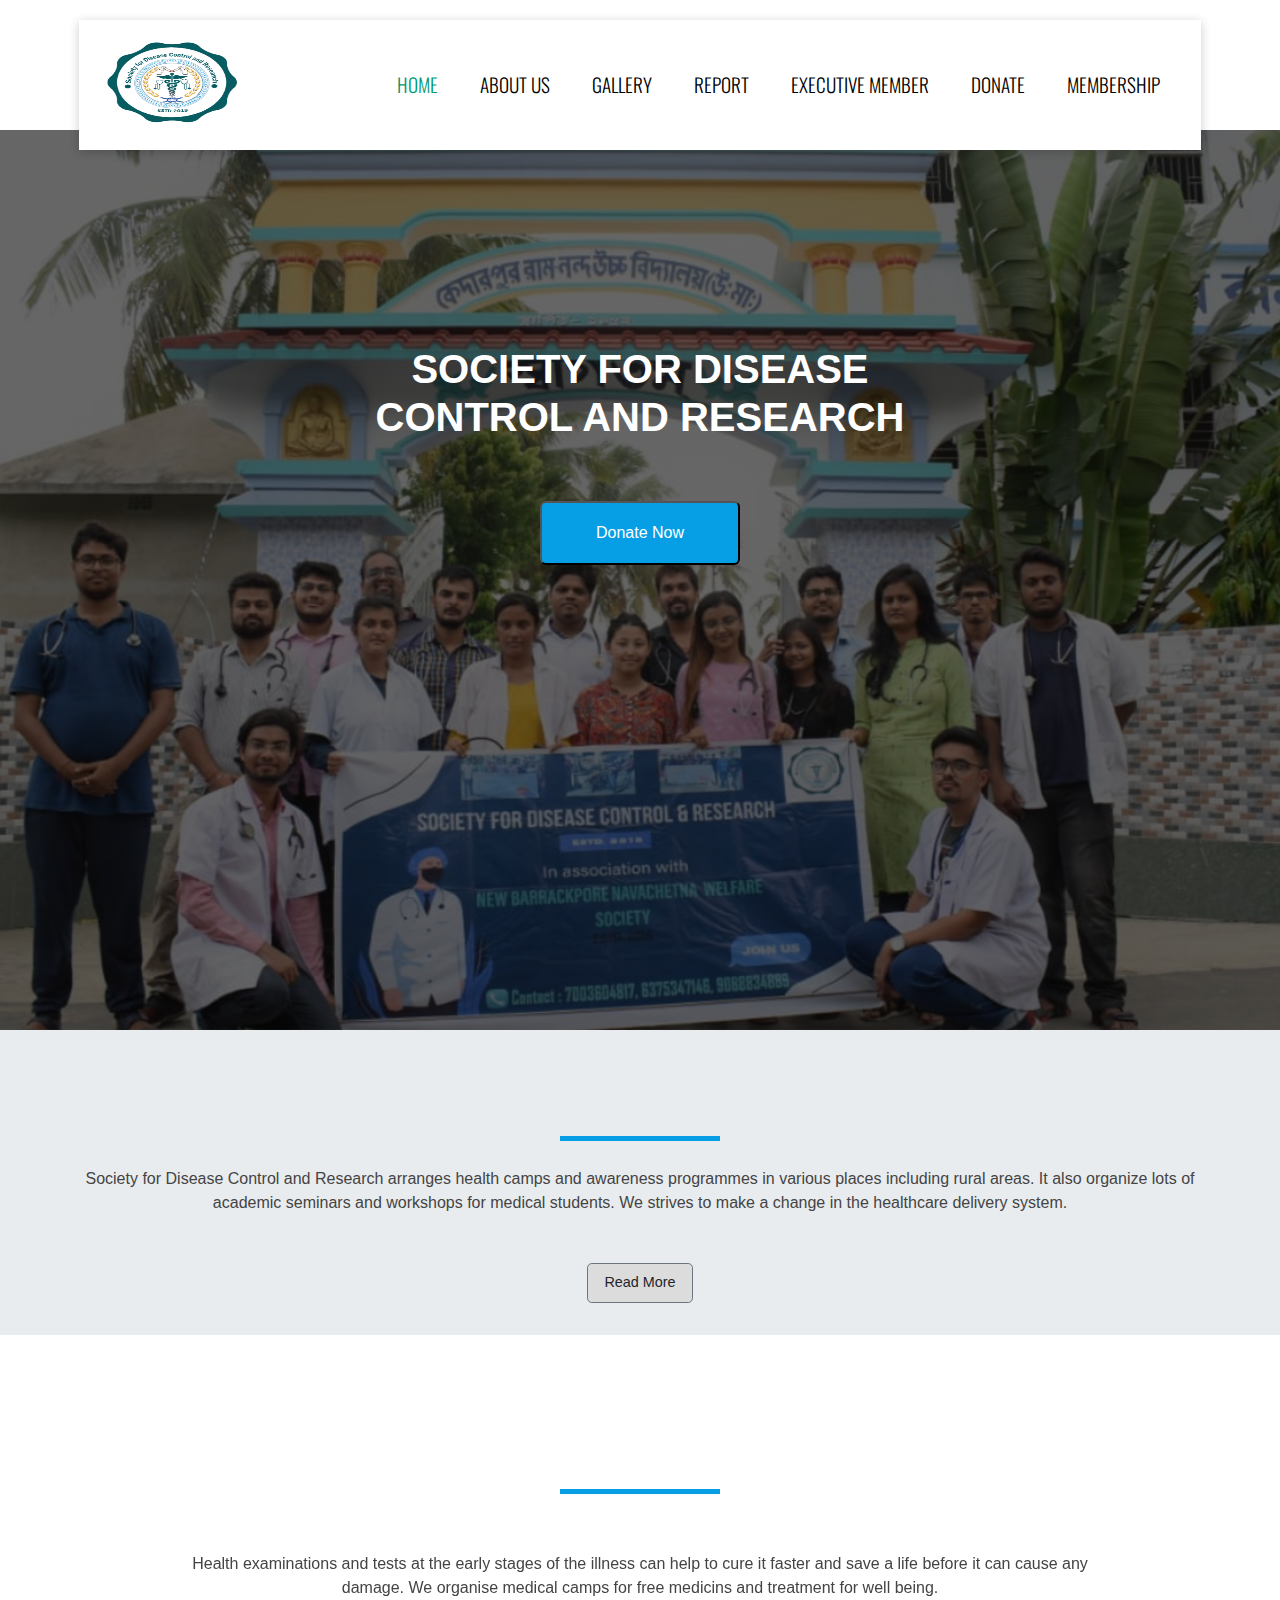
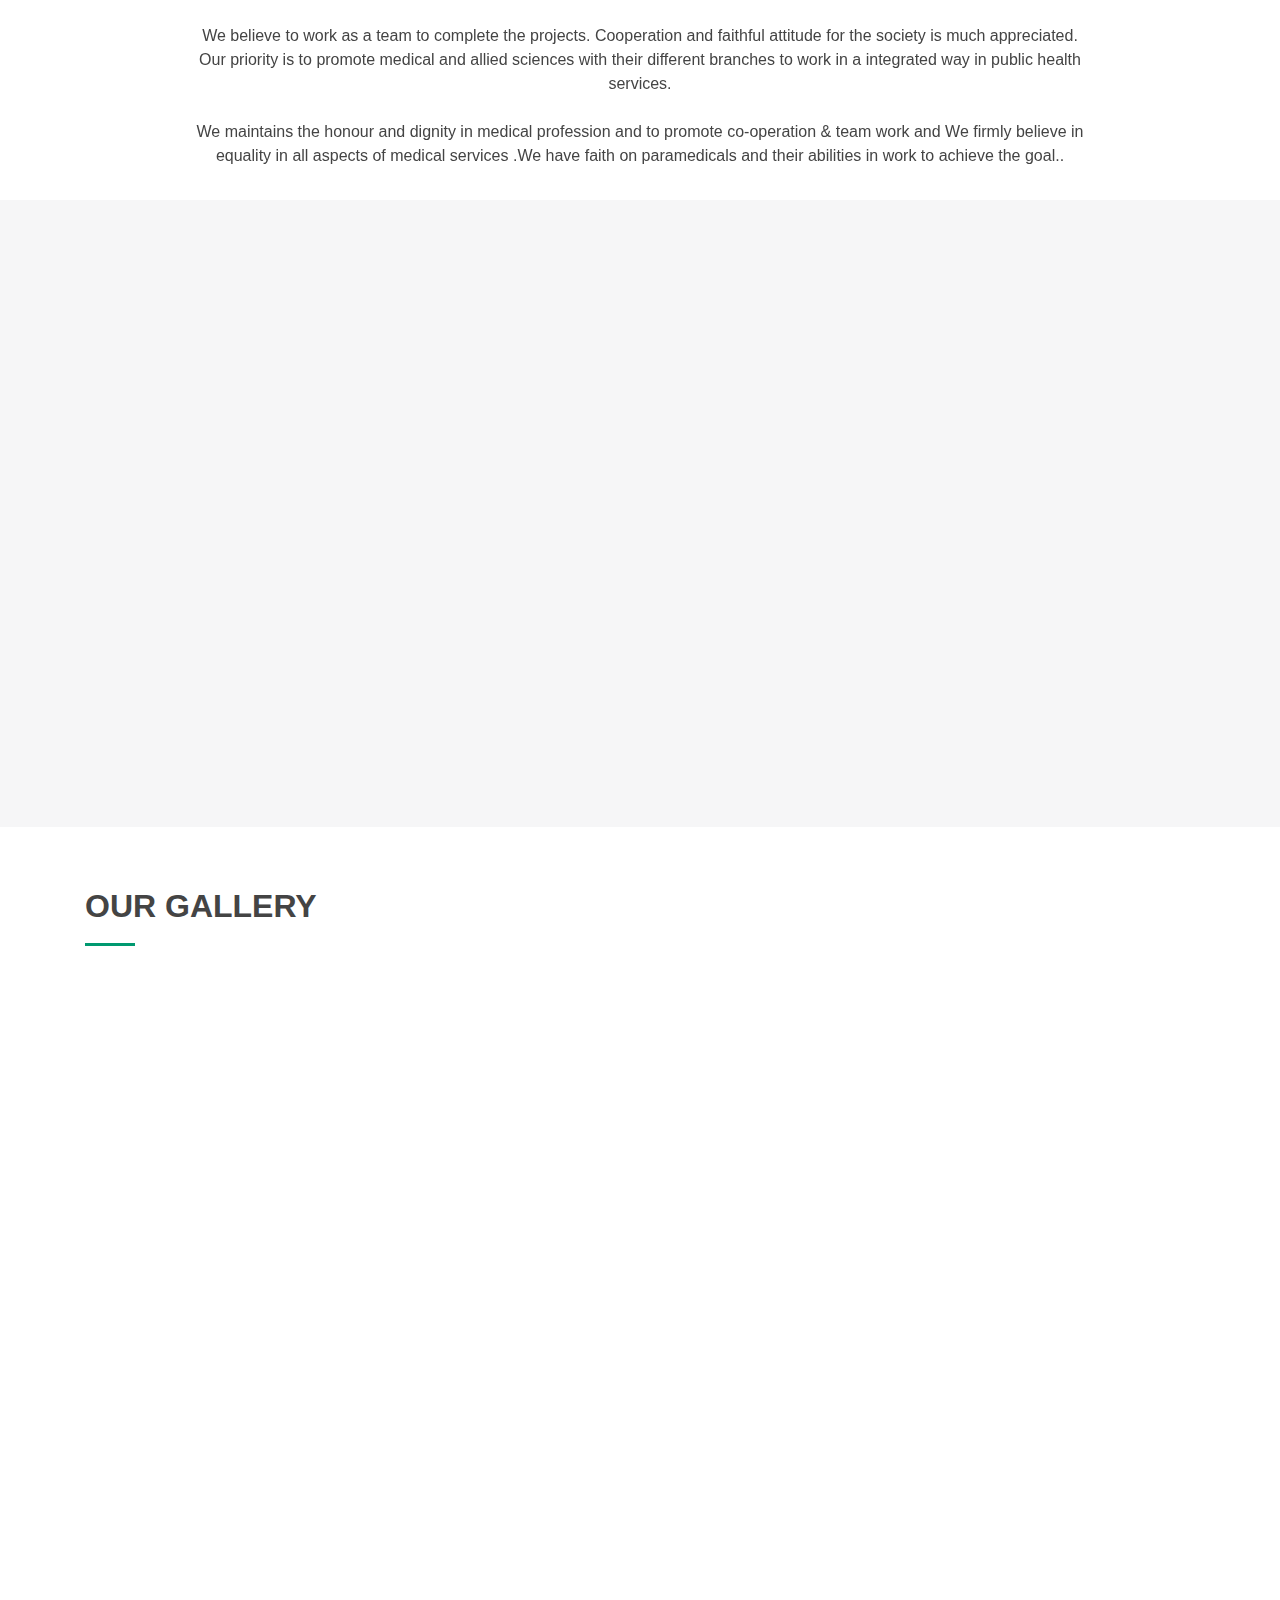
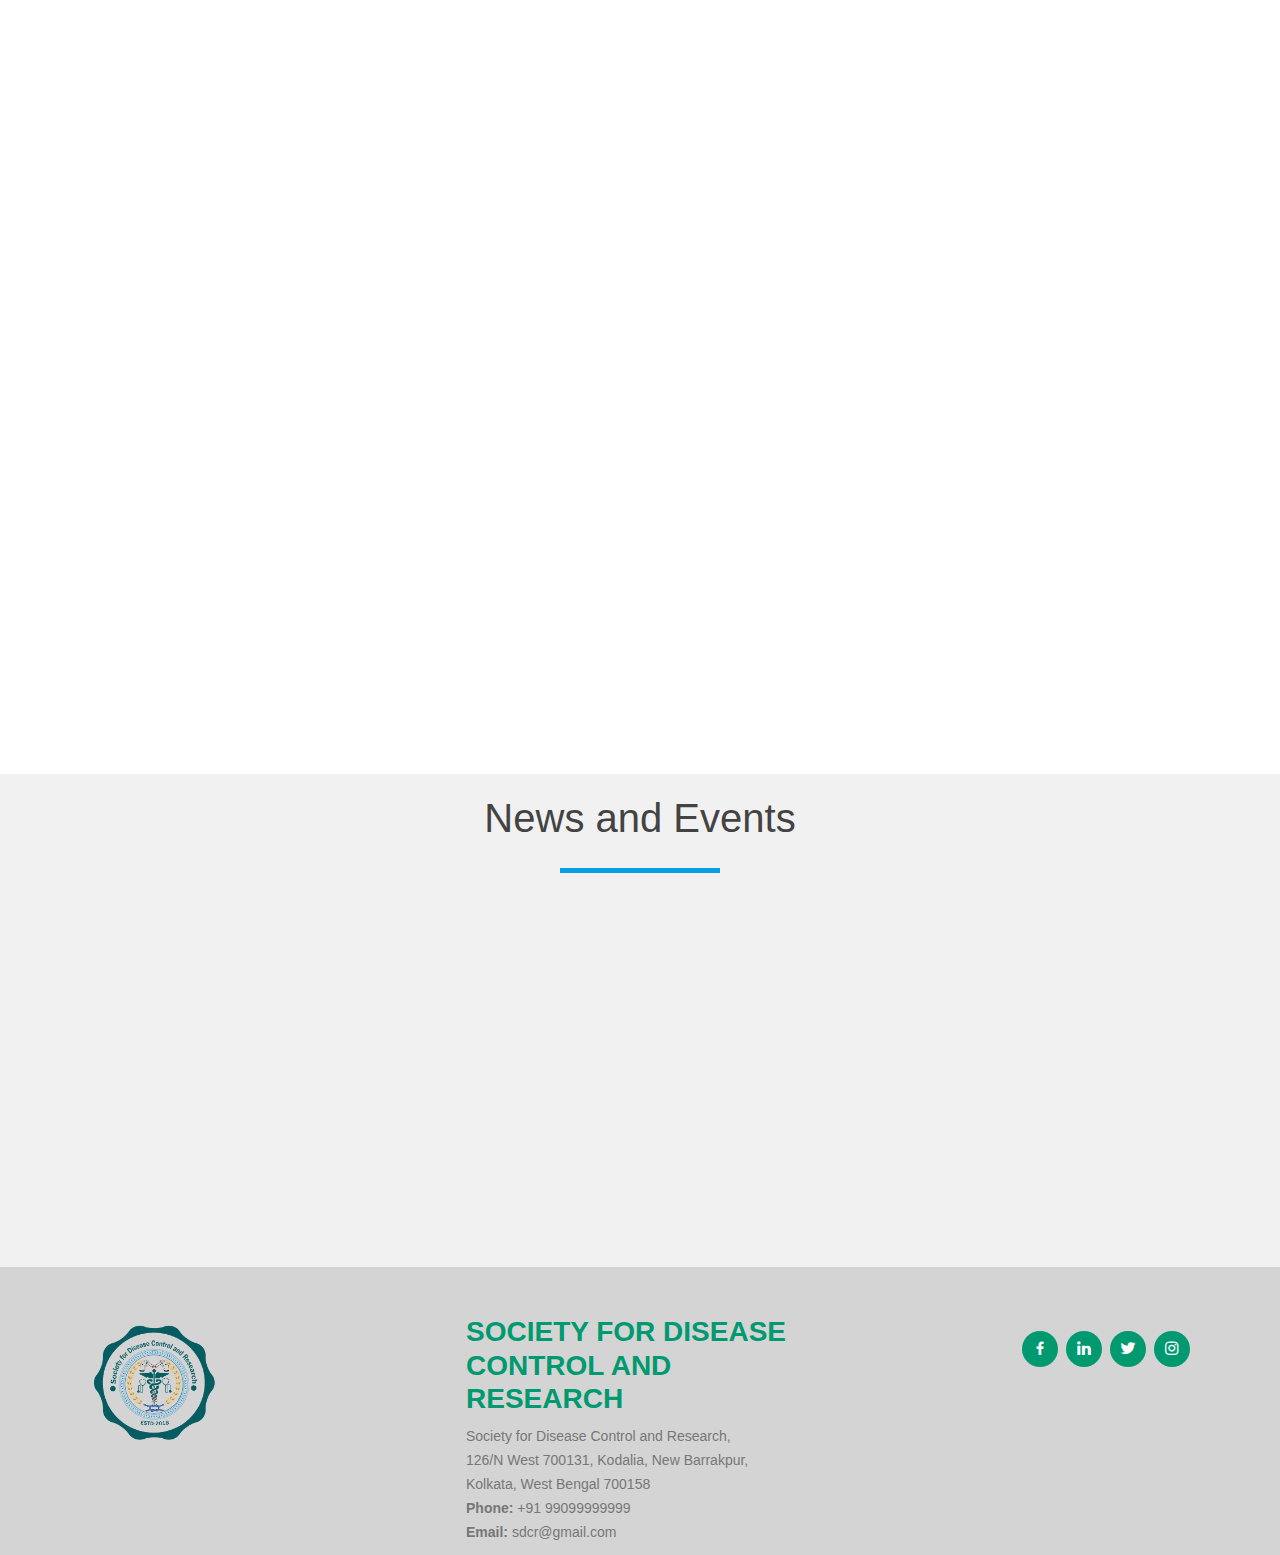
<file: index.html>
<!DOCTYPE html>
<html lang="en">

<head>

    <meta charset="utf-8">
    <meta name="viewport"
        content="width=device-width, initial-scale=1, shrink-to-fit=no, minimum-scale=1, maximum-scale=1, user-scalable=no" />

    <!-- Bootstrap CSS -->
    <link rel="stylesheet" href="https://stackpath.bootstrapcdn.com/bootstrap/4.5.2/css/bootstrap.min.css"
        integrity="sha384-JcKb8q3iqJ61gNV9KGb8thSsNjpSL0n8PARn9HuZOnIxN0hoP+VmmDGMN5t9UJ0Z" crossorigin="anonymous">

    <title>SDCRNGO - HOME</title>
	  <!-- Favicon-->
    	<link rel="icon" type="image" href="./images/website-favicon.png" sizes="192x192" />

    <link href="https://unpkg.com/aos@2.3.1/dist/aos.css" rel="stylesheet">
    <!-- custom add-ons for nav bar and footer -->
    <link rel="stylesheet" type="text/css" href="add.css">
    <link rel="stylesheet" type="text/css" href="index.css">
    <link rel="stylesheet" type="text/css" href="style.css">
    <link href="boxicons/css/boxicons.min.css" rel="stylesheet">
    <link rel="stylesheet" href="fontawesome/css/all.css">
</head>

<body>
<!------navigation------->
<div class="container-fluid menu">
        <nav class="navbar navbar-expand-lg my-navbar">
            <a class="navbar-brand " href="#"><img src="./images/logo.png" height="100" width='150' alt="" loading="lazy"></a>
            <button class="navbar-toggler custom-toggler" type="button" data-toggle="collapse"
                data-target="#navbarSupportedContent" aria-controls="navbarSupportedContent" aria-expanded="false"
                aria-label="Toggle navigation">
                <span class="navbar-toggler-icon"></span>
            </button>

            <div class="collapse navbar-collapse" id="navbarSupportedContent">
                <ul class="navbar-nav ml-auto">
                    <li class="nav-item">
                        <a class="nav-link  active" href="./index.html">Home</a>
                    </li>
                    <li class="nav-item">
                        <a class="nav-link" href="./aboutus.html">About us</a>
                    </li>
                    <li class="nav-item">
                        <a href="./events.html" class="nav-link">Gallery</a>
                    </li>
                    <li class="nav-item">
                        <a href="./internship.html" class="nav-link">Report</a>
                    </li>
                    <li class="nav-item">
                        <a href="./vol.html" class="nav-link">Executive Member</a>
                    </li>
                    <li class="nav-item">
                        <a href="./projectaahar.html" class="nav-link">Donate</a>
                    </li>
                    <li class="nav-item">
                        <a href="./contactus.html" class="nav-link">Membership</a>
                    </li>
                </ul>
            </div>
        </nav>
</div>

<!--------------------------------------- header image --------------------------------------->
<div id="header">
	  <div class="container text-center">
		<div class="header-box">
			<h1>SOCIETY FOR DISEASE CONTROL AND RESEARCH</h1>

      <a href="https://pages.razorpay.com/pl_KkxQBgSw9avL24/view" target="_blank"><button class="main-donate-btn">Donate Now</button></a>
		</div>
	 </div>
</div>
<!---------------------------------------- jumbotron ---------------------------------------->
<div class="container-fluid">
<div class="row jumbotron">
    <div class="col-xs-20 col-sm-12 col-md-20 col-lg-20 col-xl-100" >
        <h1 class="text-center" data-aos="zoom-in-up" data-aos-easing="ease-in-sine" data-aos-delay="100">WHAT WE DO?</h1>
		<div class="border1 "></div>
        <p class="text-center px-md-5">Society for Disease Control and Research arranges health camps and awareness programmes in various places including rural areas. It also organize lots of academic seminars and workshops for medical students. We strives to make a change in the healthcare delivery system.</p>
    </div>
    <div class="col-xs-12 col-sm-12 col-md-3 col-lg-3 col-xl-2 text-center">
        <a href="./aboutus.html"><button type="button" class="btn btn-lg border border-secondary read-more">Read More</button></a>
    </div>
</div>
</div>
<!---------------------------------- welcome section ------------------------------------->
<div class="container-fluid padding">
  <div class="row welcome text-center">
      <div class="col-12">
          <h1 data-aos="zoom-in-up" data-aos-easing="ease-in-sine" data-aos-delay="100">Our Mission</h1>
      <div class="border1"></div>
      </div>
      <div class="col-12">
          <p>Health examinations and tests at the early stages of the illness can help to cure it faster and save a life before it can cause any damage. We organise medical camps for free medicins and treatment for well being.
            <br>
            <br>
            We believe to work as a team to complete the projects. Cooperation and faithful attitude for the society is much appreciated. Our priority is to promote medical and allied sciences with their different branches to work in a integrated way in public health services.
            <br>
            <br>
            We maintains the honour and dignity in medical profession and to promote co-operation & team work and We firmly believe in equality in all aspects of medical services .We have faith on paramedicals and their abilities in work to achieve the goal..
          </p>
      </div>
  </div>
</div>
<!-------------------------------------- Three column section --------------------------------->
<section class="services section-bg">
      <div class="container">
        <div class="row">
          <div class="col-lg-12">
            <div class="row">
              <div class="col-md-4 d-flex align-items-stretch" data-aos="zoom-in-up" data-aos-easing="ease-in-sine" data-aos-delay="100">
                <div class="icon-box" >
                  <div class="icon"><i class="fa fa-hands-helping fa-3x"></i></div>

                  <h4><a href="">Street Children Project</a></h4>
                  <p>Since our founding, we have committed ourselves to stand with the children who are living on the streets full-time.The Street Children Project aims at improving the health, welfare and quality of life of street children. The focus of the project is on preventing Malnutrition and developing healthy lifestyle among street children.</p>
                </div>
              </div>

              <div class="col-md-4 d-flex align-items-stretch mt-4 mt-lg-0" data-aos="zoom-in" data-aos-easing="ease-in-sine" data-aos-delay="100">
                <div class="icon-box" >
                  <div class="icon"><i class="fa fa-star-of-life fa-3x"></i></div>
                  <h4><a href="">Health Development Project</a></h4>
                  <p>Health examinations and tests at the early stages of the illness can help to cure it faster and save a life before it can cause any damage. We organise medical camps for free medicins and treatment for well being.The main focus of these medical camps are to carry out a limited health intervention amongst the underprivileged community.
                  </p>
                </div>
              </div>

              <div class="col-md-4 d-flex align-items-stretch mt-4 mt-lg-0" data-aos="zoom-in-up" data-aos-easing="ease-in-sine" data-aos-delay="100">
                <div class="icon-box" >
                  <div class="icon"><i class="fa fa-syringe fa-3x"></i></div>

                  <h4><a href="">Thalassemia Prevention Project</a></h4>
                  <p>Thalassemia is an inherited blood disorder in which the body is unable to make adequate hemoglobin. We conduct awareness camps and programs so that we can get the blood from the Youth and the society will come to know about thalassemia. We are also creating importance of HBA2 Test.</p>
                </div>
              </div>
             
			 </div>
          </div>
        </div>
	 </div>
 </section>

<!----------------------------- Portfolio Section ------------------------------>
<section id="portfolio" class="portfolio">
      <div class="container" >
         <div class="section-title">
          <h2>Our Gallery</h2>
          <p></p>
         </div>

        <div class="row portfolio-container">
          <div class="col-lg-4 col-md-6 portfolio-item filter-app">
            <div class="portfolio-wrap" data-aos="fade-right" data-aos-easing="ease-in-sine" data-aos-delay="100">
              <img src="./images/home-image-pics/3.png" class="img-fluid">
              <div class="portfolio-info">
                <h4>SDCRNGO</h4>
                <div class="portfolio-links">
                  <a href="#" data-gall="portfolioGallery" class="venobox" title="Fun Time"><i class="icofont-eye"></i></a>
                  <a href="#" title="More Details"><i class="icofont-external-link"></i></a>
                </div>
              </div>
            </div>
          </div>

          <div class="col-lg-4 col-md-6 portfolio-item filter-web">
            <div class="portfolio-wrap" data-aos="zoom-in" data-aos-easing="ease-in-sine" data-aos-delay="100">
              <img src="./images/home-image-pics/2.png" class="img-fluid">
              <div class="portfolio-info">
                <h4>SDCRNGO</h4>
                <div class="portfolio-links">
                  <a href="#" data-gall="portfolioGallery" class="venobox" title="Great Time"><i class="icofont-eye"></i></a>
                  <a href="#" title="More Details"><i class="icofont-external-link"></i></a>
                </div>
              </div>
            </div>
          </div>

          <div class="col-lg-4 col-md-6 portfolio-item filter-app">
            <div class="portfolio-wrap" data-aos="fade-left" data-aos-easing="ease-in-sine" data-aos-delay="100">
              <img src="./images/home-image-pics/10.png" class="img-fluid">
              <div class="portfolio-info">
                <h4>SDCRNGO</h4>
                <div class="portfolio-links">
                  <a href="#" data-gall="portfolioGallery" class="venobox" title="Study Time"><i class="icofont-eye"></i></a>
                  <a href="#" title="More Details"><i class="icofont-external-link"></i></a>
                </div>
              </div>
            </div>
          </div>

          <div class="col-lg-4 col-md-6 portfolio-item filter-card">
            <div class="portfolio-wrap" data-aos="fade-right" data-aos-easing="ease-in-sine" data-aos-delay="100">
              <img src="./images/home-image-pics/4.png" class="img-fluid">
              <div class="portfolio-info">
                <h4>SDCRNGO</h4>
                <div class="portfolio-links">
                  <a href="#" data-gall="portfolioGallery" class="venobox" title="Fun Time"><i class="icofont-eye"></i></a>
                  <a href="#" title="More Details"><i class="icofont-external-link"></i></a>
                </div>
              </div>
            </div>
          </div>

          <div class="col-lg-4 col-md-6 portfolio-item filter-web">
            <div class="portfolio-wrap" data-aos="zoom-in" data-aos-easing="ease-in-sine" data-aos-delay="100">
              <img src="./images/home-image-pics/5.png" class="img-fluid">
              <div class="portfolio-info">
                <h4>SDCRNGO</h4>
                <div class="portfolio-links">
                  <a href="#" data-gall="portfolioGallery" class="venobox" title="Great Time"><i class="icofont-eye"></i></a>
                  <a href="#" title="More Details"><i class="icofont-external-link"></i></a>
                </div>
              </div>
            </div>
          </div>

          <div class="col-lg-4 col-md-6 portfolio-item filter-app">
            <div class="portfolio-wrap" data-aos="fade-left" data-aos-easing="ease-in-sine" data-aos-delay="100">
              <img src="./images/home-image-pics/6.png" class="img-fluid">
              <div class="portfolio-info">
                <h4>SDCRNGO</h4>
                <div class="portfolio-links">
                  <a href="#" data-gall="portfolioGallery" class="venobox" title="Study Time"><i class="icofont-eye"></i></a>
                  <a href="portfolio-details.html" title="More Details"><i class="icofont-external-link"></i></a>
                </div>
              </div>
            </div>
          </div>

          <div class="col-lg-4 col-md-6 portfolio-item filter-card">
            <div class="portfolio-wrap" data-aos="fade-right" data-aos-easing="ease-in-sine" data-aos-delay="100">
              <img src="./images/home-image-pics/7.png" class="img-fluid">
              <div class="portfolio-info">
                <h4>SDCRNGO</h4>
                <div class="portfolio-links">
                  <a href="#" data-gall="portfolioGallery" class="venobox" title="Fun Time"><i class="icofont-eye"></i></a>
                  <a href="portfolio-details.html" title="More Details"><i class="icofont-external-link"></i></a>
                </div>
              </div>
            </div>
          </div>

          <div class="col-lg-4 col-md-6 portfolio-item filter-card">
            <div class="portfolio-wrap" data-aos="zoom-in" data-aos-easing="ease-in-sine" data-aos-delay="100">
              <img src="./images/home-image-pics/8.png" class="img-fluid">
              <div class="portfolio-info">
                <h4>SDCRNGO</h4>
                <div class="portfolio-links">
                  <a href="#" data-gall="portfolioGallery" class="venobox" title="Great Time"><i class="icofont-eye"></i></a>
                  <a href="portfolio-details.html" title="More Details"><i class="icofont-external-link"></i></a>
                </div>
              </div>
            </div>
          </div>

          <div class="col-lg-4 col-md-6 portfolio-item filter-web">
            <div class="portfolio-wrap" data-aos="fade-left" data-aos-easing="ease-in-sine" data-aos-delay="100">
              <img src="./images/home-image-pics/9.png" class="img-fluid">
              <div class="portfolio-info">
                <h4>SDCRNGO</h4>
                <div class="portfolio-links">
                  <a href="#" data-gall="portfolioGallery" class="venobox" title="Study Time"><i class="icofont-eye"></i></a>
                  <a href="portfolio-details.html" title="More Details"><i class="icofont-external-link"></i></a>
                </div>
              </div>
            </div>
          </div>
    
       </div>
   </div>
</section>
<!--------------------------------- News and Events -------------------------------------->
<div class="testimonials">
	   <div class="inner ">
		    <h1>News and Events</h1>
		     <div class="border1"></div>
		       
		     <div class="row1">
		        <div class="col" data-aos="fade-right" data-aos-easing="ease-in-sine" data-aos-delay="100">
				   <div class="testimonial" style="padding-bottom: 32px;">
					 <img src="./images/testimonial-images/blanket.jpg">
					 <div class="name">Medical camp and blanket distribution programme</div>
					   
					   <p>Medical camp and blanket distribution programme on 11th December 2022</p>
				   </div>
			    </div>
				 
				 <div class="col" data-aos="zoom-in" data-aos-easing="ease-in-sine" data-aos-delay="100">
				   <div class="testimonial">
					 <img src="./images/testimonial-images/blanket.jpg">
					 <div class="name">Medical camp and blanket distribution programme</div>
					   <div class="stars">
					     <i class="fas fa-star"></i>
						 <i class="fas fa-star"></i>
						 <i class="fas fa-star"></i>
						 <i class="fas fa-star"></i>
						 <i class="fas fa-star"></i>
					   </div>
					   <p>Medical camp and blanket distribution programme on 11th December 2022</p>
				   </div>
			    </div>
				 
				 <div class="col" data-aos="fade-left" data-aos-easing="ease-in-sine" data-aos-delay="100">
				   <div class="testimonial">
					 <img src="./images/testimonial-images/blanket.jpg">
					 <div class="name">Medical camp and blanket distribution programme</div>
					   <div class="stars">
					     <i class="fas fa-star"></i>
						 <i class="fas fa-star"></i>
						 <i class="fas fa-star"></i>
						 <i class="fas fa-star"></i>
						 <i class="fas fa-star"></i>
					   </div>
					   <p>Medical camp and blanket distribution programme on 11th December 2022</p>
				   </div>
			    </div>
				 
				
				 
		      </div>
		</div>
</div>

<!--------------------------------- footer ------------------------------------------>
<footer id="footer">
        <div class="footer-top pb-4">
            <div class="container">
                <div class="row">

                    <div class="col-lg-4 col-md-6 footer-contact" style="height:200px">
                         <img src="./images/logo.png" height="85%">
                  </div>
                         <div class="col-lg-4 col-md-6 footer-contact" style="height: 200px">
                        <h3 style="color: #009970"><b>SOCIETY FOR DISEASE CONTROL AND RESEARCH</b></h3>
                           <p><a href="https://www.google.com/maps/dir//Society+for+Disease+Control+and+Research,+126%2FN+West+700131,+Kodalia,+New+Barrakpur,+Kolkata,+West+Bengal+700158/@22.681233,88.432209,18z/data=!4m9!4m8!1m0!1m5!1m1!1s0x39f89ee710000001:0x762cbd8b328414ee!2m2!1d88.4323209!2d22.68135!3e0?hl=en" target="_blank" style="color: #777777;">
                            Society for Disease Control and Research,<br>
                             126/N West 700131, Kodalia, New Barrakpur, <br>
                             Kolkata, West Bengal 700158
                             <br>
                            
                            <strong>Phone:</strong> <a href="tel:+918800100021" style="color: #777777;">+91 99099999999</a><br>
                            
                            <strong>Email:</strong> <a href="#" style="color: #777777;">sdcr@gmail.com</a><br>
                        </p>
                    </div>
                <div class="col-lg-4 pt-4 mt-2">
                <div class="social-links text-center text-md-right pt-3 pt-md-0">
                   
                    <a href="https://www.facebook.com/SDCR20182019/" class="facebook" target="_blank"><i
                            class="bx bxl-facebook"></i></a>
                    <a href="https://www.linkedin.com/company/society-for-disease-control-research/"
                    class="linkedin" target="_blank"><i class="bx bxl-linkedin"></i></a>
                    <a href="https://twitter.com/" class="twitter" target="_blank"><i
                      class="bx bxl-twitter"></i></a>
                    <a href="#" class="instagram" target="_blank"><i
                            class="bx bxl-instagram"></i></a>
                </div>
            </div>
        </div>
                </div>
            </div>
                
</footer>
<button onclick="topFunction()" id = "topbtn" ><i class="fa fa-arrow-up" aria-hidden="true"></i></button>
	<!-- Optional JavaScript -->
<!-- jQuery first, then Popper.js, then Bootstrap JS -->
<script src="https://code.jquery.com/jquery-3.5.1.slim.min.js"
        integrity="sha384-DfXdz2htPH0lsSSs5nCTpuj/zy4C+OGpamoFVy38MVBnE+IbbVYUew+OrCXaRkfj"
        crossorigin="anonymous"></script>
<script src="https://cdn.jsdelivr.net/npm/popper.js@1.16.0/dist/umd/popper.min.js"
        integrity="sha384-Q6E9RHvbIyZFJoft+2mJbHaEWldlvI9IOYy5n3zV9zzTtmI3UksdQRVvoxMfooAo"
        crossorigin="anonymous"></script>
<script src="https://stackpath.bootstrapcdn.com/bootstrap/4.5.0/js/bootstrap.min.js"
        integrity="sha384-OgVRvuATP1z7JjHLkuOU7Xw704+h835Lr+6QL9UvYjZE3Ipu6Tp75j7Bh/kR0JKI"
        crossorigin="anonymous"></script>

<!-- navbar animation -->
<script>
  $(document).ready(function () {
    $(window).scroll(function () {
      if ($(window).scrollTop() > 60) {
        $('.my-navbar').addClass('navbar-scroll');
      }
      else {
        $('.my-navbar').removeClass('navbar-scroll');
        }
    });
  });
  </script>
<!--back to top btn-->
	<script type="text/javascript">
      myButton = document.getElementById("topbtn");
      window.onscroll = function() {scrollfunction()};
      function scrollfunction() {
        if(document.body.scrollTop  > 40 || document.documentElement.scrollTop > 40) {
          myButton.style.display = "Block";
        } else {
          myButton.style.display = "none";
        }
      }
      function topFunction() {
        document.body.scrollTop = 0;
        document.documentElement.scrollTop = 0;
      }
    </script>

<!--aos js link-->
<script src="https://unpkg.com/aos@2.3.1/dist/aos.js"></script>    
<script>AOS.init();</script>    
</body>

</html>
</file>
<file: add.css>
/*navbar code*/
@import url('https://fonts.googleapis.com/css2?family=Oswald:wght@200;300;400;500&display=swap');
.menu {
  position: relative;
  width: 90%;
  z-index: 9999;
}

.my-navbar {
  width: 100%;
  padding: 10px 20px;
  background-color: white;
  position: absolute;
  top: 20px;
  left: 0;
  z-index: 999;
  box-shadow: 0px 2px 10px rgba(0, 0, 0, 0.2);
}

.nav-item .nav-link {
  font-family: 'Oswald', sans-serif;
  font-size: 15px;
  font-weight: 300;
  text-transform: uppercase;
  margin: 0px 10px;
  position: relative;
  color: black;
}

.nav-item .nav-link:before {
  position: absolute;
  left: 0;
  content: '';
  bottom: 0;
  width: 100%;
  height: 2px;
  transform: scaleX(0);
  transform-origin: left;
  background-color: #009970;
  transition: 0.5s;
}

.nav-item .nav-link:hover:before {
  transform: scaleX(1);
  transform-origin: right;
}
.navbar-brand {
  text-transform: capitalize;
  font-size: 35px;
  color: #2f3542;
  font-style: italic;
  font-family: 'Oswald', sans-serif;
  font-weight: bold;
}

.navbar-scroll {
  position: fixed;
  top: 0;
  left: 0;
  width: 100%;
  background-color: rgba(255, 255, 255, 0.7);
  padding: 5px 20px;
  transition: 0.5s;
  animation: scroll 0.6s 1;
}

@keyframes scroll {
  0% {
    transform: translateY(-100%);
  }
  100% {
    transform: translateY(0%);
  }
}

.nav-item .active {
  color: #009970;
}

.custom-toggler.navbar-toggler {
  border-color: #009970;
}
.custom-toggler .navbar-toggler-icon {
  background-image: url("data:image/svg+xml;charset=utf8,%3Csvg viewBox='0 0 32 32' xmlns='http://www.w3.org/2000/svg'%3E%3Cpath stroke='rgba(0, 128, 0, 0.8)' stroke-width='2' stroke-linecap='round' stroke-miterlimit='10' d='M4 8h24M4 16h24M4 24h24'/%3E%3C/svg%3E");
}

.navbar {
  padding: 0.8ren;
  position: relative;
  width: 100%;
  z-index: 9999;
}
.navbar-nav li {
  padding: 3px;
}

.nav-link {
  font-size: 1.2em !important;
}
.nav-link li:hover {
  background-color: black;
}

.nav-item .nav-link:after {
  position: absolute;
  top: 0;
  left: 0;
  bottom: 100%;
  height: 1px;
  transform: scaleX(0);
  transition: 0.5s;
  content: '';
  transform-origin: left;
  background-color: white;
}
.nav-item .nav-link:hover after {
  transform-origin: right;
  transform: scaleX(1);
}

.navbar-scroll {
  position: fixed;
  top: 0;
  left: 0;
  width: 100%;
  background-color: rgba(255, 255, 255, 0.7);
  padding: 0px 20px;
  transition: 0.5s;
  animation: scroll 0.6s 1;
}

@keyframes scroll {
  0% {
    transform: translateY(-100%);
  }
  100% {
    transform: translateY(0%);
  }
}
.navbar-brand {
  text-transform: capitalize;
  font-size: 35px;
  color: black;
}

/*navbar code*/

/* --------------------------------------------------------------------------------- */

/* footer code start */

footer {
  background-color: #3f3f3f;
  color: white;
  padding: 2rem;
  color: #444444;
  font-size: 14px;
  background: #d4d4d4;
}

footer a {
  color: #d5d5d5;
}

#footer .footer-top .footer-contact p {
  font-size: 14px;
  line-height: 24px;
  margin-bottom: 0;
  font-family: 'Raleway', sans-serif;
  color: #777777;
}

#footer .social-links a {
  font-size: 18px;
  display: inline-block;
  background: #009970;
  color: #fff;
  line-height: 1;
  padding: 8px 0;
  margin-right: 4px;
  border-radius: 50%;
  text-align: center;
  width: 36px;
  height: 36px;
  transition: 0.3s;
}

#footer .social-links a:hover {
  background: #00805d;
  color: #fff;
  text-decoration: none;
}

/* footer code ends */
</file>
<file: index.css>
@import url('https://fonts.googleapis.com/css2?family=Poppins:wght@400;500;700&display=swap');
@media only screen and (min-device-width: 320px) and (max-device-width: 480px) {
  body {
    width: 100%;
  }
}

html,
body {
  height: 100%;
  width: 100%;
  color: #222;
}
/* utility class*/
h1,
h2,
h3,
h4,
h5,
h6 {
  font-family: 'Raleway', sans-serif;
}
body {
  font-family: 'Open Sans', sans-serif;
  color: #444444;
}

a {
  color: #069fe6;
}

a:hover {
  color: #00cc95;
  text-decoration: none;
}

.main-donate-btn{
  width: 200px;
  height: 64px;
  color: #fff;
  background-color: #069fe6;
  border-radius: 6px;
  margin-top: 50px;

}

.main-donate-btn:hover{
  background-color: #00cc95;
}



/* Home page CSS */
/*header image Start*/
#header {
  height: 100vh;
  background: linear-gradient(rgba(0, 0, 0, 0.6), rgba(0, 0, 0, 0.6)),
    url('images/1.png');
  background-position: center;
  background-size: cover;
}
.header-box {
  left: 50%;
  top: 50%;
  transform: translate(-50%, -50%);
  position: absolute;
}
.header-box h1 {
  font-size: 40px;
  color: white;
  font-weight: bold;
  margin: 10px;
}
/*header Image End*/

/*jumbotron Section Starts*/
.jumbotron {
  padding: 1rem;
  border-radius: 0;
  justify-content: center;
}
.jumbotron .btn {
  background-color: #dcdcdc;
}
.jumbotron .btn:hover {
  background-color: #069fe6;
}
/*jumbotron Section End*/

/*Welcome Section Starts*/
.welcome {
  width: 75%;
  margin: 0 auto;
  padding-top: 2rem;
}
.btn:hover{
  color: #fff;
}
/*Welcome Section End*/

/*Below We teach them.....(Cards) Starts*/
.services .container {
  padding-bottom: 15px;
}
.services .icon-box {
  text-align: center;
  padding: 40px 20px;
  transition: all ease-in-out 0.3s;
  background: #fff;
}

.services .icon-box .icon {
  margin: 0 auto;
  width: 64px;
  height: 64px;
  border-radius: 50px;
  border: 1px solid #069fe6;
  display: flex;
  align-items: center;
  justify-content: center;
  margin-bottom: 20px;
  transition: ease-in-out 0.3s;
  color: #069fe6;
}

.services .icon-box .icon i {
  font-size: 28px;
  color: #069fe6;
}

.services .icon-box h4 {
  font-weight: 700;
  margin-bottom: 15px;
  font-size: 24px;
}

.services .icon-box h4 a {
  color: #36343a;
  transition: ease-in-out 0.3s;
}

.services .icon-box p {
  line-height: 24px;
  font-size: 14px;
  margin-bottom: 0;
}

.services .icon-box:hover {
  border-color: #fff;
  box-shadow: 0px 0 25px 0 rgba(0, 0, 0, 0.1);
}

.services .icon-box:hover h4 a {
  color: #069fe6;
}

.services .icon-box:hover .icon i {
  color: #fff;
  background-color: #069fe6;
}
.services .icon-box .icon i:hover {
  background-color: #069fe6;
  color: #fff;
}
/*Below We teach them.....(Cards) End*/

/*Portfolio Section Starts */
.portfolio .portfolio-item {
  margin-bottom: 30px;
}
.portfolio #portfolio-flters {
  padding: 0;
  margin: 0 0 35px 0;
  list-style: none;
  text-align: center;
}
.portfolio #portfolio-flters li {
  cursor: pointer;
  margin: 0 15px 15px 0;
  display: inline-block;
  padding: 10px 20px;
  font-size: 12px;
  line-height: 20px;
  color: #444;
  border-radius: 4px;
  text-transform: uppercase;
  background: #fff;
  margin-bottom: 5px;
  transition: all 0.3s ease-in-out;
}
.portfolio #portfolio-flters li:last-child {
  margin-right: 0;
}
.portfolio .portfolio-wrap {
  box-shadow: 0px 2px 12px rgba(0, 0, 0, 0.08);
  transition: 0.3s;
  position: relative;
  overflow: hidden;
}
.portfolio .portfolio-wrap img {
  transition: 0.3s;
}
.portfolio .portfolio-wrap .portfolio-info {
  display: flex;
  justify-content: center;
  align-items: center;
  flex-direction: column;
  opacity: 0;
  position: absolute;
  bottom: 0;
  top: 0;
  left: 0;
  right: 0;
  transition: 0.3s;
  text-align: center;
  background: rgba(31, 53, 72, 0.6);
  padding-bottom: 30px;
}
.portfolio .portfolio-wrap .portfolio-info h4 {
  font-size: 20px;
  color: #fff;
  font-weight: 600;
}
.portfolio .portfolio-wrap .portfolio-info p {
  color: #fff;
  font-size: 14px;
  text-transform: uppercase;
}
.portfolio .portfolio-wrap .portfolio-info a {
  margin: 0 4px;
  font-size: 18px;
  line-height: 1;
  background-color: #fff;
  padding-top: 7px;
  border-radius: 50px;
  text-align: center;
  width: 36px;
  height: 35px;
  display: inline-block;
  transition: 0.3s;
}
.portfolio .portfolio-wrap .portfolio-info a:hover {
  background: #069fe6;
}
.portfolio .portfolio-wrap:hover {
  box-shadow: 0px 4px 14px rgba(0, 0, 0, 0.16);
}
.portfolio .portfolio-wrap:hover .portfolio-info {
  opacity: 1;
  padding-bottom: 0;
}
.portfolio .portfolio-wrap:hover img {
  transform: scale(1.1);
}
.portfolio-details {
  padding-top: 30px;
}
.portfolio-details .portfolio-details-container {
  position: relative;
}
.portfolio-details .portfolio-details-carousel {
  position: relative;
  z-index: 1;
}
.portfolio-details .portfolio-details-carousel .owl-nav,
.portfolio-details .portfolio-details-carousel .owl-dots {
  margin-top: 5px;
  text-align: left;
}
.portfolio-details .portfolio-details-carousel .owl-dot {
  display: inline-block;
  margin: 0 10px 0 0;
  width: 12px;
  height: 12px;
  border-radius: 50%;
  background-color: #ddd !important;
}
.portfolio-details .portfolio-details-carousel .owl-dot.active {
  background-color: #428bca !important;
}
.portfolio-details .portfolio-info {
  padding: 30px;
  position: absolute;
  right: 0;
  bottom: -70px;
  background: #fff;
  box-shadow: 0px 2px 15px rgba(0, 0, 0, 0.1);
  z-index: 2;
}
.portfolio-details .portfolio-info h3 {
  font-size: 22px;
  font-weight: 700;
  margin-bottom: 20px;
  padding-bottom: 20px;
  border-bottom: 1px solid #eee;
}
.portfolio-details .portfolio-info ul {
  list-style: none;
  padding: 0;
  font-size: 15px;
}
.portfolio-details .portfolio-info ul li + li {
  margin-top: 10px;
}
.portfolio-details .portfolio-description {
  padding-top: 50px;
}
.portfolio-details .portfolio-description h2 {
  width: 50%;
  font-size: 26px;
  font-weight: 700;
  margin-bottom: 20px;
}
.portfolio-details .portfolio-description p {
  padding: 0 0 0 0;
}
@media (max-width: 768px) {
  .portfolio-details .portfolio-description h2 {
    width: 100%;
  }
  .portfolio-details .portfolio-info {
    position: static;
    margin-top: 30px;
  }
}
/*Portfolio Section End*/

/*Testimonial starts*/
.testimonials {
  padding: 20px 0;
  background: #f1f1f1;
  color: #434343;
  text-align:center;
}
.inner {
  max-width: 1200px;
  margin: auto;
  overflow: hidden;
  padding: 0 10px;
}
.border1 {
  width: 160px;
  height: 5px;
  background: #069fe6;
  margin: 26px auto;
}
.row1 {
  display: flex;
  flex-wrap: wrap;
  justify-content: center;
}
.col {
  flex: 33.33%;
  max-width: 33.33%;
  box-sizing: border-box;
  padding: 10px;
}
.testimonial {
  background:#fff;
  padding: 10px;
  box-shadow: 5px 10px 10px #444444 ;
}
.testimonial img {
  width: 100px;
  height: 100px;
  border-radius: 50%;
}
.name {
  font-size: 20px;
  /* text-transform: uppercase; */
  margin: 20px 0;
}
.stars {
  color: #069fe6;
  margin-bottom: 20px;
}

@media screen and (max-width: 960px) {
  .col {
    flex: 100%;
    max-width: 100%;
  }
}
/*Testimonial ends*/

/* Home page CSS End*/
</file>
<file: style.css>
@import url('https://fonts.googleapis.com/css2?family=Poppins:wght@400;500;700&display=swap');
@media only screen and (min-device-width: 320px) and (max-device-width: 480px) {
  body {
    width: 100%;
  }
}

html,
body {
  height: 100%;
  width: 100%;
  color: #222;
}
/* utility class*/
h1,
h2,
h3,
h4,
h5,
h6 {
  font-family: 'Raleway', sans-serif;
}
body {
  font-family: 'Open Sans', sans-serif;
  color: #444444;
}

a {
  color: #009970;
}

a:hover {
  color: #069fe6;
  text-decoration: none;
}
/*------------------top button csss---------------------------*/
#topbtn {
        display: none;
        position: fixed;
        bottom: 20px;
        right: 30px;
        z-index: 99;
        border: 1px solid #069fe6;
        outline: none;
        background-color: white ;
        color: #009970;
        cursor: pointer;
        border-radius: 50%;
        font-size: 18px;
      }
      #topbtn:hover{
        background-color: #009970;
        color: #fff;
      }
/* ----------------------------------------------------------------------------------------------------------------- */
/*------------- ABout us page css ---------------------*/

/*smoothing scroll */
* {
  scroll-behavior: smooth;
}

/*scroll bar effect*/
::-webkit-scrollbar {
  width: 12px;
  background: #f6f6f7;
  border-radius: 10px;
  border: 1px solid white;
}
::-webkit-scrollbar-thumb {
  border-radius: 10px;
  background-color: #009970;
}

/*about us cover */
.about-cover-img {
  height: 750px;
  background-image: url(images/1.png);
  background-attachment: fixed;
  background-size: cover;
}

/*about us heading text*/
.about h2 {
  font-size: 40px;
  font-weight: bold;
  text-transform: uppercase;
  position: relative;
}
.green-hr {
  width: 50px;
  display: block;
  height: 2px;
  background: #009970;
}

/*green cards  */
.about .icon-box {
  text-align: center;
  padding: 40px 20px;
  transition: all ease-in-out 0.3s;
  background: #009970;
}

.about .icon-box h4 {
  font-weight: 700;
  margin-bottom: 15px;
  font-size: 24px;
}

.about .icon-box h4 a {
  color: #fff;
  transition: ease-in-out 0.3s;
}

.white-hr {
  width: 50px;
  display: block;
  height: 2px;
  background: #fff;
}

.about .icon-box p {
  font-size: 14px;
  color: #fff;
}

.about .icon-box:hover {
  border-color: #009970;
  box-shadow: 0px 0 25px 0 black;
}

.about .icon-box:hover h4 a {
  color: #fff;
}

/*team  section*/
.carousel-cell {
  width: 100%; /* full width */
  height: 450px;
}

@media screen and (min-width: 768px) {
  /* half-width cells for larger devices */
  .carousel-cell {
    width: 33%;
  }
}
.about-name {
  padding-top: 10px;
}

/*flip card part*/

.about-flip-card {
  perspective: 1000px;
  border-radius: 10px;
}

.about-flip-card-inner {
  position: relative;
  width: 100%;
  height: 100%;
  text-align: center;
  transition: transform 0.6s;
  transform-style: preserve-3d;
  box-shadow: 0 4px 8px 0 rgba(0, 0, 0, 0.2);
  border: 1px solid #009970;
  background-color: #009970;
}

.about-flip-card:hover .about-flip-card-inner {
  cursor: pointer;
  transform: rotateY(180deg);
}

.about-flip-card-front,
.about-flip-card-back {
  position: absolute;
  width: 100%;
  height: 100%;
  -webkit-backface-visibility: hidden;
  backface-visibility: hidden;
}

.about-flip-card-front {
  font-variant: small-caps;
  color: black;
}

.about-flip-card-back {
  color: black;
  transform: rotateY(180deg);
  padding: 10px;
  text-align: justify;
  font-variant: small-caps;
}

[class*='col-'] {
  padding: 1rem;
}

/*------------- ABout us page css end---------------------*/
/* ----------------------------------------------------------------------------------------------------------------- */
/*--------------------------Internship page css-----------*/

/*internship cover */
.internship-head{
  background-color: beige;
}
.internship h2 {
  font-size: 35px;
  font-weight: bold;
  text-transform: uppercase;
  position: relative;
  text-align: center;
}
.internship-green-hr {
  width: 60px;
  display: block;
  height: 2px;
  background: #009970;
}

/*form part*/
#internshipform{
  width: 350px;
}


.internship label {
  font-size: 20px;
  font-weight: bold;
}
.internship input,
#internship-option,
.internship textarea {
  border: 1px solid #000;
  background-color: gainsboro;
}
/*resume upload button style*/
.internship input[type='file']::-webkit-file-upload-button {
  font-size: small;
  color: #009970;
  font-weight: bold;
  background-color: white;
  border:1px solid #009970;
  border-radius: 5px;
}
.internship input[type='file']::-ms-browse  {
  font-size: small;
  color: #009970;
  font-weight: bold;
  background-color: white;
  border:1px solid #009970;
  border-radius: 5px;
}
.internship input[type='file']::-webkit-file-upload-button:hover {
  color: white;
  background-color:#009970;
}
.internship input:focus,
#internship-option:focus,
.internship textarea:focus {
  box-shadow: 2px 2px 2px 2px #009970 !important ;
}
.internship button {
  border-color: #009970 !important ;
  color: #009970 !important;
  font-weight: bold;
}
.internship button:hover {
  background-color: #009970 !important ;
  color: #fff !important;
}

/*--------------------------Internship page css end-----------*/

/* volunteer page css start*/
.cover-img {
  height: 750px;
  background-image: url(images/1.png);
  background-attachment: fixed;
  background-size: cover;
}

.img {
  width: 100%;
  height: 50%;
}

.carousel-caption {
  position: absolute;
  top: 50%;
  transform: translateY(-50%);
}

.carousel-caption h1 {
  font-size: 250%;
  text-transform: uppercase;
  text-shadow: 1px 1px 15px #000;
}

.carousel-caption h3 {
  font-size: 200%;
  font-weight: 100;
  text-shadow: 1px 1px 10px #000;
  padding-bottom: 1rem;
}

.btn {
  font-size: 90%;
}

.btn-primary {
  background-color: #009970;
  border: 1px solid #009970;
}

.btn-primary:hover {
  background-color: #ffff;
  border: 1px solid #009970;
  color: #009970;
}

.jumbotron {
  padding: 1rem;
  border-radius: 0;
}

.welcome {
  width: 75%;
  margin: 0 auto;
  padding-top: 2rem;
}

.welcome hr {
  border-top: 2px solid #b4b4b4;
  width: 95%;
  margin-top: 0.3rem;
  margin-bottom: 1rem;
}

.fa-money {
  color: red;
}
.fa-university {
  color: #562d7c;
}
.fa-times {
  color: #2163af;
}
.fa-money,
.fa-university,
.fa-times {
  font-size: 4em;
  margin: 1rem;
}

.fun {
  width: 100%;
  margin-bottom: 2rem;
}

.gif {
  max-width: 100%;
}

.img1 {
  width: 330px;
  padding: 10px;
  filter: grayscale(0);
  transition: 1s;
  display: inline-block;
}
.img1:hover {
  opacity: 0.5;
}

.content {
  position: absolute;
  font-size: 0px;
  top: 45%;
  left: 50%;
}

.content btn2 {
  position: absolute;
  padding: 10px 10px;
  display: block;
}
.content span:nth-child(4) {
  top: 0;
  left: -50%;
  width: 50%;
  height: 1pxl;
  background: linear-gradient(90deg, trasparent, black);
}
.content:hover span:nth-child(4) {
  left: 50%;
  transition: 1s;
}

.anim:hover > .content {
  font-size: 30px;
  font-family: unset;
  text-align: center;
  padding: 10px 10px;
  top: 35%;
  left: 34%;
  display: block;
  position: absolute;
  color: white;
  background: black;
  box-shadow: 0 0 10px black, 0 0 40px black, 0 0 80px black;
  transition: 1s;
}

.anim:hover > .content btn2 {
  font-size: 10px;
  display: block;
  cursor: pointer;
}

.card-img-top1 {
  height: 165px;
}
section {
  padding: 60px 0;
  overflow: hidden;
}

.section-bg {
  background-color: #f6f6f7;
}

.section-title {
  padding-bottom: 30px;
  
}

.section-title h2 {
  font-size: 32px;
  font-weight: bold;
  text-transform: uppercase;
  margin-bottom: 20px;
  padding-bottom: 20px;
  position: relative;
}

.section-title h2::after {
  content: '';
  position: absolute;
  display: block;
  width: 50px;
  height: 3px;
  background: #009970;
  bottom: 0;
  left: 0;
}
.section-title-new h2::after {
  content: '';
  position: absolute;
  display: block;
  width: 50px;
  height: 3px;
  background: #009970;
  bottom: 0;
  left: 511px;
}


.section-title p {
  margin-bottom: 0;
}

.services .icon-box {
  text-align: center;
  padding: 40px 20px;
  transition: all ease-in-out 0.3s;
  background: #fff;
}

.services .icon-box .icon {
  margin: 0 auto;
  width: 64px;
  height: 64px;
  border-radius: 50px;
  border: 1px solid #009970;
  display: flex;
  align-items: center;
  justify-content: center;
  margin-bottom: 20px;
  transition: ease-in-out 0.3s;
  color: #009970;
}

.services .icon-box .icon i {
  font-size: 28px;
}

.services .icon-box h4 {
  font-weight: 700;
  margin-bottom: 15px;
  font-size: 24px;
}

.services .icon-box h4 a {
  color: #36343a;
  transition: ease-in-out 0.3s;
}

.services .icon-box p {
  line-height: 24px;
  font-size: 14px;
  margin-bottom: 0;
}

.services .icon-box:hover {
  border-color: #fff;
  box-shadow: 0px 0 20px 0 rgba(0, 0, 0, 0.9);
}

.services .icon-box:hover h4 a {
  color: #009970;
}

.services .icon-box:hover .icon {
  color: #fff;
  background: #009970;
}

hr.light {
  border-top: 1px solid white;
  width: 75%;
  margin-top: 0.8rem;
  margin-bottom: 1rem;
}

/* Volunteer Page css ends */
hr.light-100 {
  border-top: 1px solid white;
  width: 100%;
  margin-top: 0.8rem;
  margin-bottom: 1rem;
}

.carousel-item {
  transition: -webkit-transform 0.5s ease;
  transition: transform 0.5s ease;
  transition: transform 0.4s ease, -webkit-transform 0.5s ease;
  -webkit-backface-visibility: visible;
  backface-visibility: visible;
}

figure {
  position: relative;
  width: 100%;
  height: 60%;
  margin: 0 !important;
}

.pdf{
  margin-top: 100px;
  margin-left: 300px;
  margin-bottom: 100px;
}

/* Volunteer Page css ends */
/* ----------------------------------------------------------------------------------------------------------------- */
/*---------------project aahar css----------------------*/
.donate-btn{
  border-color: #009970 !important ;
  color: white !important;
  font-weight: bold;
  background-color: #009970;
}

.donate-btn:hover {
  background-color: white !important ;
  color: #009970 !important;
}
/*donation form part*/
.donation form{
  width: 350px;
}
.donation .container{
  box-shadow: 10px 20px 20px #777777;
}
.donation h4 {
  font-size: 25px;
  font-weight: bold;
  text-transform: uppercase;
  position: relative;
}
.donation-green-hr {
  width: 20%;
  display: block;
  height: 2px;
  background: #009970;
}
.donation label {
  font-size: 20px;
  font-weight: bold;
}
.donation input,
#donation-option
{
  border: 1px solid #000;
  background-color: gainsboro;
}

.donation input:focus,
#donation-option:focus{
  box-shadow: 2px 2px 2px 2px #009970 !important ;
}
.donation button {
  border-color: #009970 !important ;
  color: #009970 !important;
  font-weight: bold;
}
.donation button:hover {
  background-color: #009970 !important ;
  color: #fff !important;
}
/*---------------project aahar css end---------*/

/*Contact us page css*/
/*details part*/

.fill-form-btn .form-btn{

  margin-top: 10px;
  margin-left: 200px;
  width: 150px;
  height: 50px;
  outline: none;
  border-radius: 6px;
}

.text-member{
  color: #222;
  margin-left: 100px;
}

.contact h2 {
  font-size: 35px;
  font-weight: bold;
  text-transform: uppercase;
  position: relative;
  text-align: center;
}
.contact-green-hr {
  width: 60px;
  display: block;
  height: 2px;
  background: #009970;
}
.contact a {
  color: #009970;
  font-weight: bold;
}
.contact-h4 {
  font-size: 25px;
  font-weight: bold;
  text-transform: uppercase;
  position: relative;
}
.line {
  border: 1.2px solid #000;
}
/*form part*/
.contact label {
  font-size: 20px;
  font-weight: bold;
}
.contact input,
.contact textarea {
  border: 1px solid #000;
  background-color: gainsboro;
}

.contact input:focus,
.contact textarea:focus {
  box-shadow: 2px 2px 2px 2px #009970 !important ;
}
.contact button {
  border-color: #009970 !important ;
  color: #009970 !important;
  font-weight: bold;
}
.contact button:hover {
  background-color: #009970 !important ;
  color: #fff !important;
}
/*social media part*/
.social-icon {
  font-size: 3.2em;
  text-align: center;
}

.sm-bttn {
  display: block;
  width: 80px;
  height: 80px;
  background: #f1f1f1;
  margin: 10px;
  border-radius: 30%;
  box-shadow: 0 5px 15px -5px #00000070;
  overflow: hidden;
  position: relative;
}
.sm-bttn i {
  line-height: 90px;
  font-size: 24px;
  transition: 0.2s linear;
}

.sm-bttn:hover .fa-facebook-f {
  transform: scale(1.3);
  color: white;
}
.sm-bttn:hover .fa-linkedin-in {
  transform: scale(1.2);
  color: white;
}
.sm-bttn:hover .fa-youtube {
  transform: scale(1.3);
  color: white;
}
.sm-bttn:hover .fa-instagram {
  transform: scale(1.3);
  color: white;
}
.sm-bttn:hover .fa-twitter {
  transform: scale(1.3);
  color: white;
}

.sm-bttn::before {
  content: '';
  position: absolute;
  width: 120%;
  height: 120%;
  background-color: #009970;
  transform: rotate(45deg);
  left: -110%;
  top: 90%;
}

.sm-bttn:hover::before {
  animation: sm-am 0.7s 1;
  top: -10%;
  left: -10%;
}

@keyframes sm-am {
  0% {
    top: 90%;
    left: -110%;
  }
  50% {
    top: -30%;
    left: 10%;
  }
  100% {
    top: -10%;
    left: -10%;
  }
}
/*Contact Us Page CSS ends*/
/* ----------------------------------------------------------------------------------------------------------------- */
</file>
